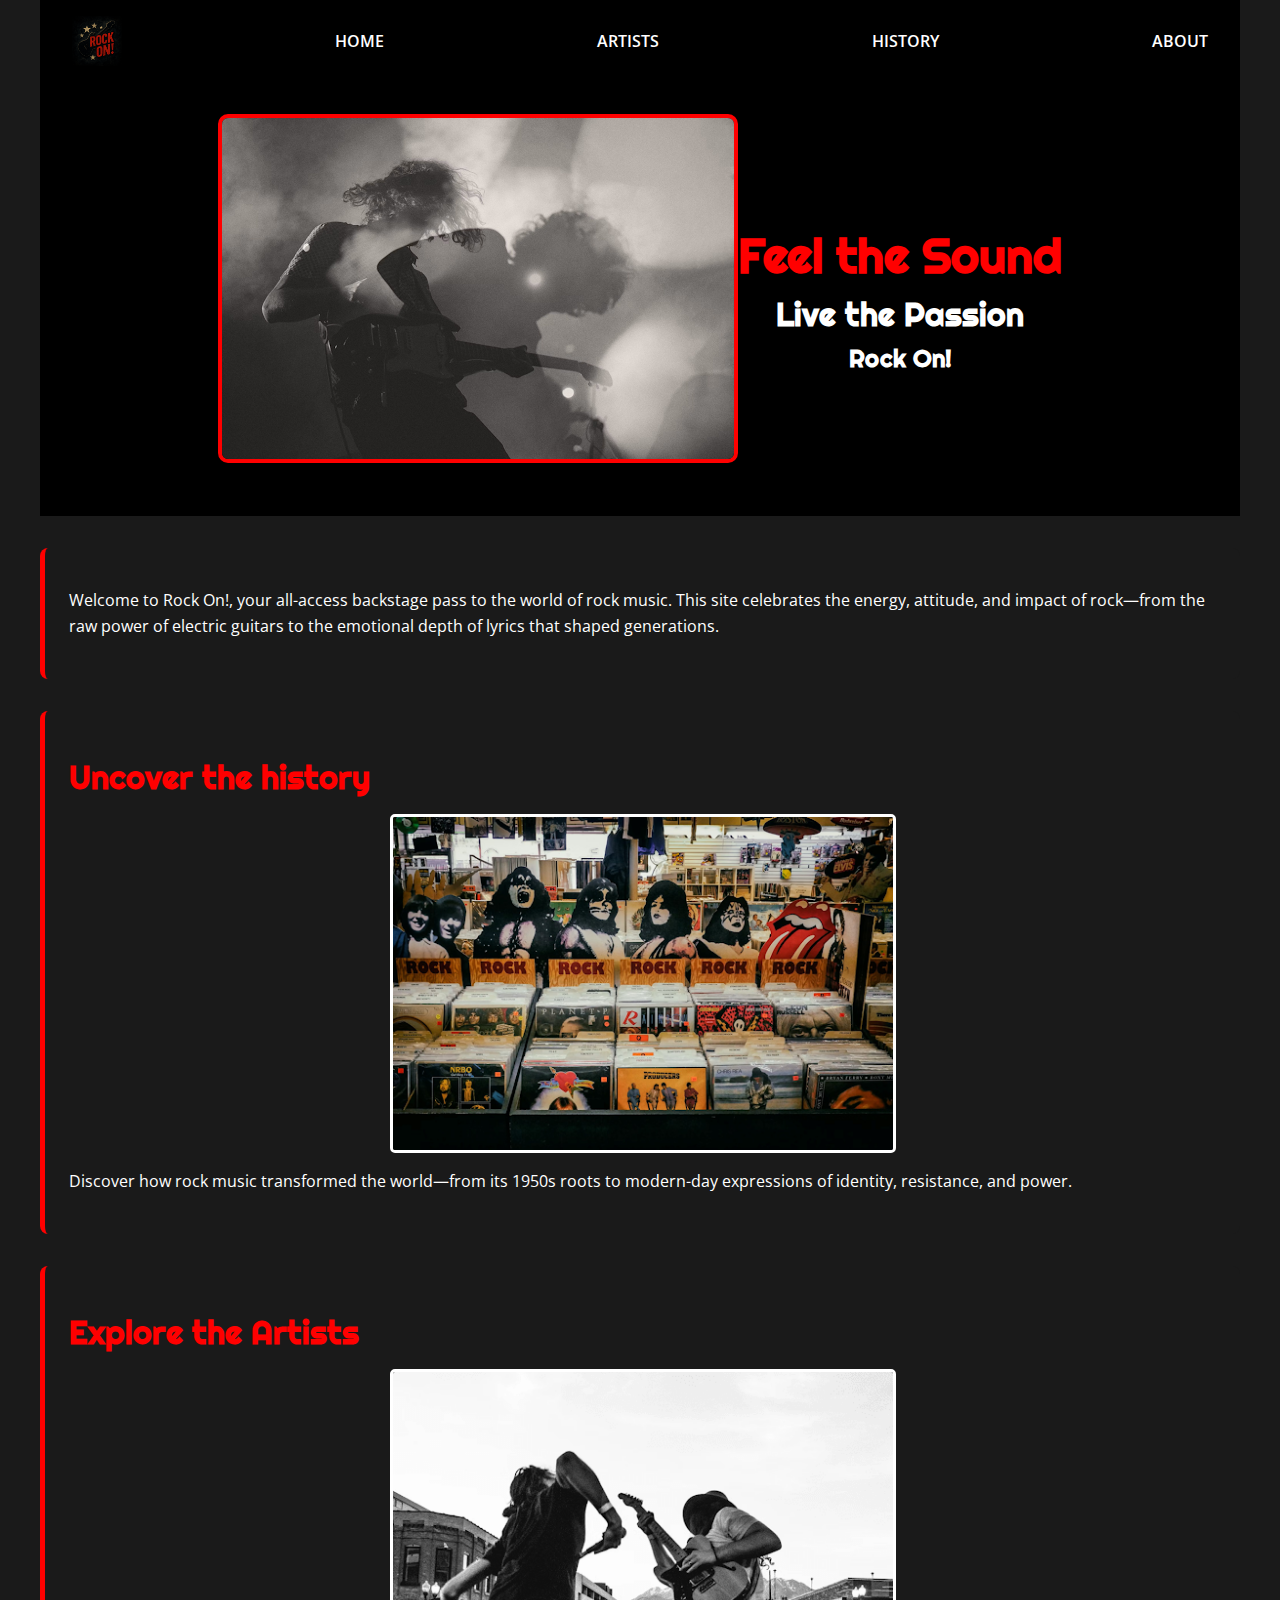
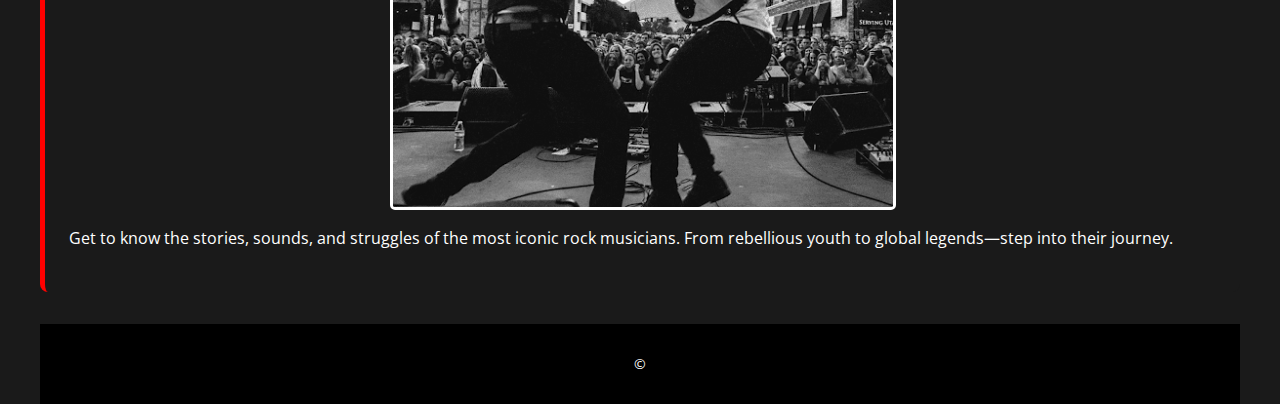
<file: index.html>
<!DOCTYPE html>
<html lang="en">
<head>
    <meta charset="UTF-8">
    <meta name="viewport" content="width=device-width, initial-scale=1.0">
    <title>Document</title>
    <link rel="preconnect" href="https://fonts.googleapis.com">
    <link rel="preconnect" href="https://fonts.gstatic.com" crossorigin>
    <link href="https://fonts.googleapis.com/css2?family=Open+Sans:ital,wght@0,300..800;1,300..800&family=Righteous&display=swap" rel="stylesheet">
    <link rel="stylesheet" href="styles.css">
</head>
<body>
    <div class="wrapper">
        <nav>
            <img class="logo" src="images/rockon.png" alt="rock on logo">
            <a href="/index.html">HOME</a>
            <a href="/artists.html">ARTISTS</a>
            <a href="/history.html">HISTORY</a>
            <a href="">ABOUT</a>
        </nav>
        <div id="hero">
            <div id="hero-box">
                <img id="hero-img" src="images/rockhero.png" alt="Cool guy rocking on">
            </div>
        <section id="hero-msg">
            <h1 class="home-title1">Feel the Sound</h1>
            <h2 class="home-title2">Live the Passion</h2>
            <h3 class="home-title3">Rock On!</h3>
        </section>
        </div>
        <main class="main-body">
            <section id="intro">
                <p>Welcome to Rock On!, your all-access backstage pass to the world of rock music. This site celebrates the energy, attitude, and impact of rock—from the raw power of electric guitars to the emotional depth of lyrics that shaped generations.</p>
            </section>
            <section class="history">
                <h1>Uncover the history</h1>
                <a href="history.html"><img src="images/rockalbums.png" alt="link to history page"></a> 
                <p>Discover how rock music transformed the world—from its 1950s roots to modern-day expressions of identity, resistance, and power.</p>
            </section>
            <section class="artists">
                <h1>Explore the Artists</h1>
                <a href="../wwd130-li/artists.html"><img src="images/musicians playing.png" alt="musicans playing in front of crowd"></a>
                <p>Get to know the stories, sounds, and struggles of the most iconic rock musicians. From rebellious youth to global legends—step into their journey.</p>
            </section>
        </main>
        <footer>
            <p>&copy</p>
        </footer>
    </div>
</body>
</html>
</file>
<file: styles.css>
body {
    font-family: 'Open Sans', sans-serif;
    margin: 0;
    background-color: #1A1A1A;
    color: #FFFFFF;
}

.wrapper {
    max-width: 1200px;
    margin: 0 auto;
    padding: 0 20px;
}

nav {
    background-color: #000000;
    display: flex;
    align-items: center;
    justify-content: space-between;
    padding: 1rem 2rem;
}

nav a {
    color: #FFFFFF;
    text-decoration: none;
    margin-left: 1.5rem;
    font-weight: 600;
    transition: color 0.3s ease;
}

nav a:hover {
    color: #FF0000;
}

.logo {
    height: 50px;
}

#hero {
    display: flex;
    align-items: center;
    justify-content: center;
    padding: 2rem 0;
    background-color: #000000;
    flex-wrap: wrap;
    text-align: center;
}

#hero-img {
    max-width: 100%;
    height: auto;
    border: 4px solid #FF0000;
    border-radius: 10px;
    margin-bottom: 1rem;
}

#hero-img {
    max-width: 100%;
    height: auto;
    border: 4px solid #FF0000;
    border-radius: 10px;
    margin-bottom: 1rem;
}

#hero-msg h1,
#hero-msg h2,
#hero-msg h3 {
    font-family: 'Righteous', cursive;
    margin: 0.5rem 0;
}

.home-title1 {
    font-size: 3rem;
    color: #FF0000;
}

.home-title2 {
    font-size: 2rem;
    color: #FFFFFF;
}

.home-title3 {
    font-size: 1.5rem;
    color: #FFFFFF;
}

.main-body section {
    background-color: #1A1A1A;
    margin: 2rem 0;
    padding: 1.5rem;
    border-left: 5px solid #FF0000;
    border-radius: 8px;
}

.main-body h1 {
    font-family: 'Righteous', cursive;
    color: #FF0000;
    margin-bottom: 0.5rem;
}

.main-body p {
    line-height: 1.6;
    font-size: 1rem;
    color: #FFFFFF;
}

.main-body img {
    width: 100%;
    max-width: 500px;
    border: 3px solid #FFFFFF;
    border-radius: 5px;
    display: block;
    margin: 1rem auto;
}

footer {
    text-align: center;
    padding: 1rem;
    background-color: #000000;
    color: #FFFFFF;
    font-size: 0.9rem;
}

/* History css*/
.singer-profile .profile-container {
    display: flex;
    flex-wrap: wrap;
    gap: 1.5rem;
    align-items: center;
}

.singer-profile img {
    width: 200px;
    height: auto;
    border: 3px solid #FFFFFF;
    border-radius: 8px;
    flex-shrink: 0;
}

.profile-text {
    flex: 1;
    min-width: 250px;
}
</file>
